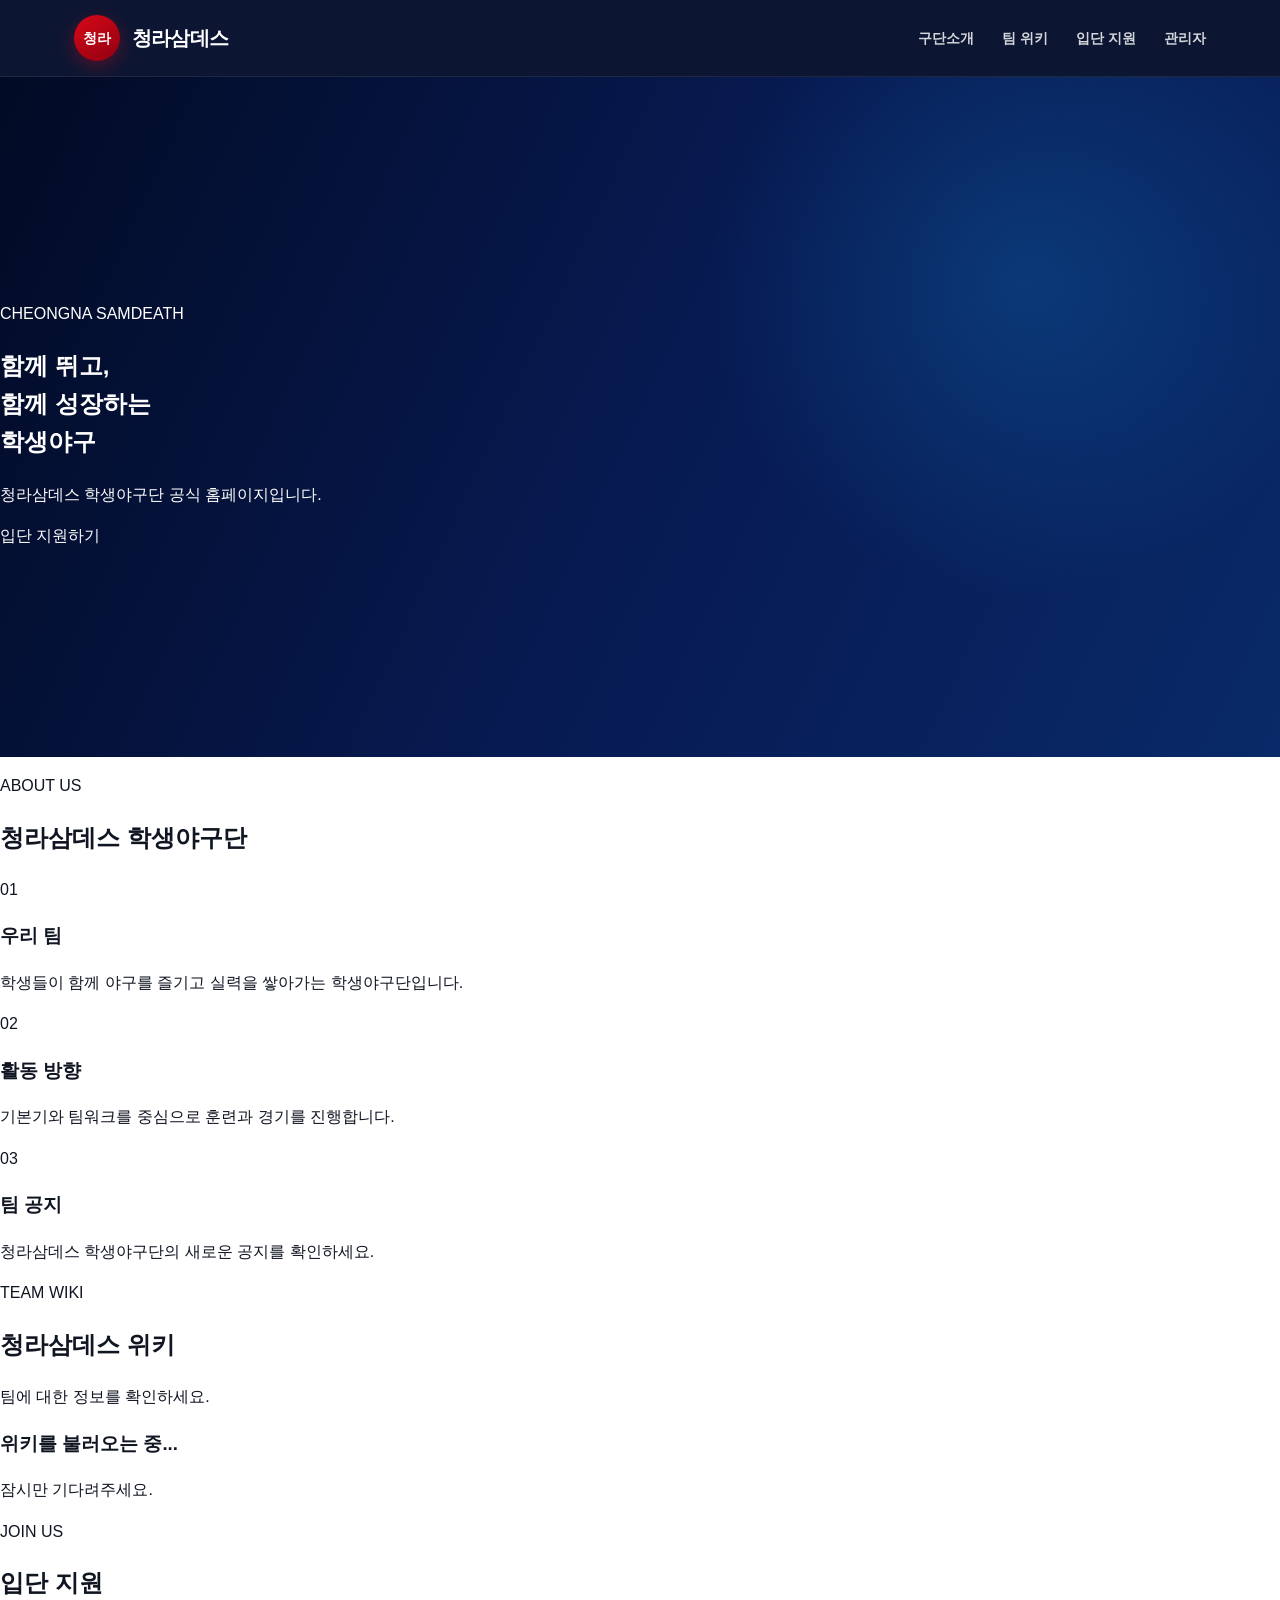
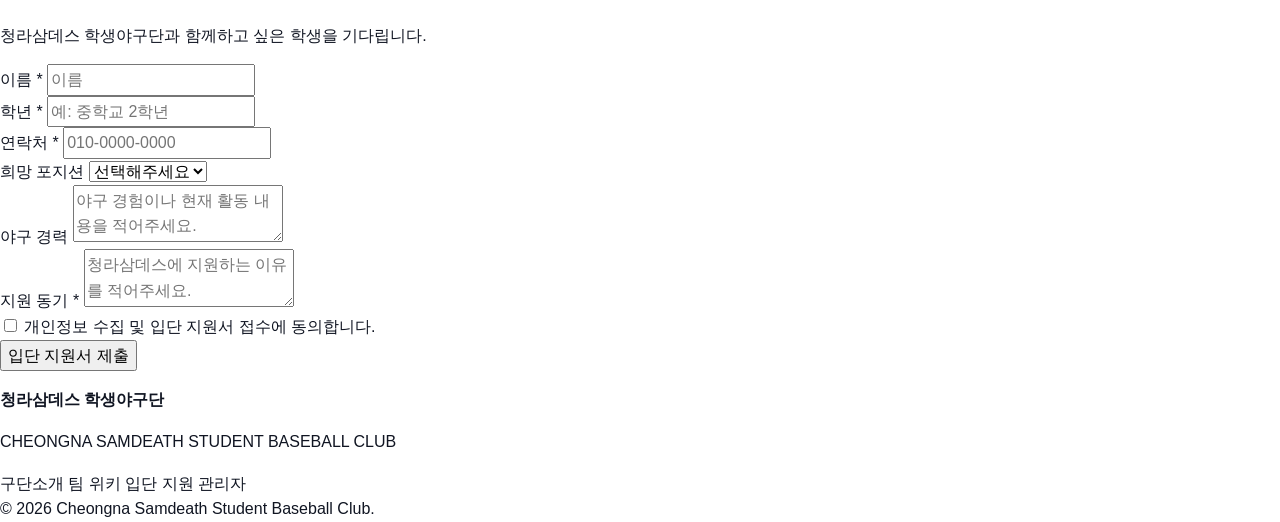
<file: index.html>
<!DOCTYPE html>
<html lang="ko">
<head>
  <meta charset="UTF-8">

  <meta
    name="viewport"
    content="width=device-width, initial-scale=1.0"
  >

  <title>청라삼데스 학생야구단</title>

  <link
    rel="stylesheet"
    href="./src/style.css"
  >
</head>

<body>

  <!-- =========================
       HEADER
  ========================== -->

  <header class="site-header">

    <div class="header-inner">

      <a
        href="./index.html"
        class="logo-link"
      >
        <span class="team-logo">청라</span>

        <span class="team-name">
          청라삼데스
        </span>
      </a>


      <nav class="main-nav">

        <a href="#about">
          구단소개
        </a>

        <a href="#wiki">
          팀 위키
        </a>

        <a href="#apply">
          입단 지원
        </a>

        <a href="./admin.html">
          관리자
        </a>

      </nav>

    </div>

  </header>


  <!-- =========================
       HERO
  ========================== -->

  <main>

    <section class="hero">

      <div class="hero-overlay"></div>

      <div class="hero-content">

        <p class="hero-kicker">
          CHEONGNA SAMDEATH
        </p>

        <h1>
          함께 뛰고,
          <br>
          함께 성장하는
          <br>
          <strong>학생야구</strong>
        </h1>

        <p
          id="hero-description"
          class="hero-description"
        >
          청라삼데스 학생야구단
          공식 홈페이지입니다.
        </p>

        <a
          href="#apply"
          class="hero-button"
        >
          입단 지원하기
        </a>

      </div>

    </section>


    <!-- =========================
         ABOUT
    ========================== -->

    <section
      id="about"
      class="section"
    >

      <div class="section-heading">

        <p class="section-label">
          ABOUT US
        </p>

        <h2>
          청라삼데스 학생야구단
        </h2>

      </div>


      <div class="about-grid">

        <article class="info-card">

          <span class="card-number">
            01
          </span>

          <h3>
            우리 팀
          </h3>

          <p id="intro-team">
            학생들이 함께 야구를 즐기고
            실력을 쌓아가는 학생야구단입니다.
          </p>

        </article>


        <article class="info-card">

          <span class="card-number">
            02
          </span>

          <h3>
            활동 방향
          </h3>

          <p id="intro-direction">
            기본기와 팀워크를 중심으로
            훈련과 경기를 진행합니다.
          </p>

        </article>


        <article class="info-card">

          <span class="card-number">
            03
          </span>

          <h3>
            팀 공지
          </h3>

          <p id="intro-notice">
            청라삼데스 학생야구단의
            새로운 공지를 확인하세요.
          </p>

        </article>

      </div>

    </section>


    <!-- =========================
         WIKI
    ========================== -->

    <section
      id="wiki"
      class="section wiki-section"
    >

      <div class="section-heading">

        <p class="section-label">
          TEAM WIKI
        </p>

        <h2>
          청라삼데스 위키
        </h2>

        <p>
          팀에 대한 정보를 확인하세요.
        </p>

      </div>


      <div
        id="wiki-list"
        class="wiki-list"
      >

        <article class="wiki-card">

          <h3>
            위키를 불러오는 중...
          </h3>

          <p>
            잠시만 기다려주세요.
          </p>

        </article>

      </div>

    </section>


    <!-- =========================
         APPLICATION
    ========================== -->

    <section
      id="apply"
      class="section application-section"
    >

      <div class="section-heading">

        <p class="section-label">
          JOIN US
        </p>

        <h2>
          입단 지원
        </h2>

        <p>
          청라삼데스 학생야구단과
          함께하고 싶은 학생을 기다립니다.
        </p>

      </div>


      <div class="application-box">

        <form id="apply-form">

          <div class="form-grid">

            <div class="form-group">

              <label for="name">
                이름 *
              </label>

              <input
                id="name"
                name="name"
                type="text"
                placeholder="이름"
                required
              >

            </div>


            <div class="form-group">

              <label for="grade">
                학년 *
              </label>

              <input
                id="grade"
                name="grade"
                type="text"
                placeholder="예: 중학교 2학년"
                required
              >

            </div>


            <div class="form-group">

              <label for="phone">
                연락처 *
              </label>

              <input
                id="phone"
                name="phone"
                type="tel"
                placeholder="010-0000-0000"
                required
              >

            </div>


            <div class="form-group">

              <label for="position">
                희망 포지션
              </label>

              <select
                id="position"
                name="position"
              >

                <option value="">
                  선택해주세요
                </option>

                <option value="투수">
                  투수
                </option>

                <option value="포수">
                  포수
                </option>

                <option value="내야수">
                  내야수
                </option>

                <option value="외야수">
                  외야수
                </option>

                <option value="미정">
                  아직 미정
                </option>

              </select>

            </div>

          </div>


          <div class="form-group">

            <label for="experience">
              야구 경력
            </label>

            <textarea
              id="experience"
              name="experience"
              placeholder="야구 경험이나 현재 활동 내용을 적어주세요."
            ></textarea>

          </div>


          <div class="form-group">

            <label for="motivation">
              지원 동기 *
            </label>

            <textarea
              id="motivation"
              name="motivation"
              placeholder="청라삼데스에 지원하는 이유를 적어주세요."
              required
            ></textarea>

          </div>


          <div class="consent-box">

            <label>

              <input
                type="checkbox"
                name="consent"
                required
              >

              개인정보 수집 및
              입단 지원서 접수에 동의합니다.

            </label>

          </div>


          <button
            type="submit"
            class="submit-button"
          >
            입단 지원서 제출
          </button>


          <p
            id="apply-result"
            class="apply-result"
          ></p>

        </form>

      </div>

    </section>

  </main>


  <!-- =========================
       FOOTER
  ========================== -->

  <footer class="site-footer">

    <div class="footer-inner">

      <div>

        <strong>
          청라삼데스 학생야구단
        </strong>

        <p>
          CHEONGNA SAMDEATH
          STUDENT BASEBALL CLUB
        </p>

      </div>


      <div class="footer-links">

        <a href="#about">
          구단소개
        </a>

        <a href="#wiki">
          팀 위키
        </a>

        <a href="#apply">
          입단 지원
        </a>

        <a href="./admin.html">
          관리자
        </a>

      </div>

    </div>


    <div class="copyright">

      © 2026 Cheongna Samdeath
      Student Baseball Club.

    </div>

  </footer>


  <!-- =========================
       JAVASCRIPT
  ========================== -->

  <script
    type="module"
    src="./src/main.js"
  ></script>

</body>
</html>
</file>
<file: src/style.css>
/* =========================================
   청라삼데스 공식 홈페이지
   Main Design
========================================= */

:root {
  --navy: #071a52;
  --navy-dark: #030d2b;
  --red: #d90818;
  --red-dark: #a9000d;
  --blue: #1594df;
  --white: #ffffff;
  --light: #f4f6fa;
  --gray: #697386;
  --line: #e1e5ec;
  --black: #101522;
}

* {
  box-sizing: border-box;
}

html {
  scroll-behavior: smooth;
}

body {
  margin: 0;
  font-family:
    "Noto Sans KR",
    "Pretendard",
    Arial,
    sans-serif;

  color: var(--black);
  background: var(--white);
  line-height: 1.6;
}

a {
  color: inherit;
  text-decoration: none;
}

button,
input,
textarea,
select {
  font: inherit;
}


/* =========================================
   HEADER
========================================= */

.site-header {
  position: sticky;
  top: 0;
  z-index: 1000;

  background: rgba(3, 13, 43, 0.96);
  backdrop-filter: blur(12px);

  color: white;

  border-bottom:
    1px solid rgba(255, 255, 255, 0.08);
}

.header-inner {
  max-width: 1180px;
  min-height: 76px;

  margin: 0 auto;
  padding: 0 24px;

  display: flex;
  align-items: center;
  justify-content: space-between;

  gap: 30px;
}

.logo-link {
  display: flex;
  align-items: center;
  gap: 12px;

  font-weight: 900;
}

.team-logo {
  width: 46px;
  height: 46px;

  display: flex;
  align-items: center;
  justify-content: center;

  border-radius: 50%;

  background:
    linear-gradient(
      145deg,
      var(--red),
      #8f0010
    );

  color: white;

  font-size: 14px;
  font-weight: 900;

  box-shadow:
    0 5px 18px rgba(217, 8, 24, 0.35);
}

.team-name {
  font-size: 20px;
  letter-spacing: -0.8px;
}

.main-nav {
  display: flex;
  align-items: center;
  gap: 28px;
}

.main-nav a {
  position: relative;

  font-size: 14px;
  font-weight: 700;

  color: rgba(255, 255, 255, 0.82);

  transition: 0.2s;
}

.main-nav a:hover {
  color: white;
}

.main-nav a::after {
  content: "";

  position: absolute;
  left: 0;
  bottom: -8px;

  width: 0;
  height: 2px;

  background: var(--red);

  transition: 0.2s;
}

.main-nav a:hover::after {
  width: 100%;
}


/* =========================================
   HERO
========================================= */

.hero {
  position: relative;

  min-height: 680px;

  display: flex;
  align-items: center;

  overflow: hidden;

  background:
    radial-gradient(
      circle at 80% 30%,
      rgba(21, 148, 223, 0.22),
      transparent 28%
    ),
    linear-gradient(
      115deg,
      #020b25 0%,
      #071a52 52%,
      #092968 100%
    );

  color: white;
}

.hero::before {
  content: "";

  position:

   .hero {
  background-image:
    linear-gradient(
      90deg,
      rgba(3, 13, 43, 0.85),
      rgba(3, 13, 43, 0.25)
    ),
    url("../file_00000000dd2c8206b72444ffa08c28c0");

  background-size: cover;
  background-position: center;
   }
</file>
